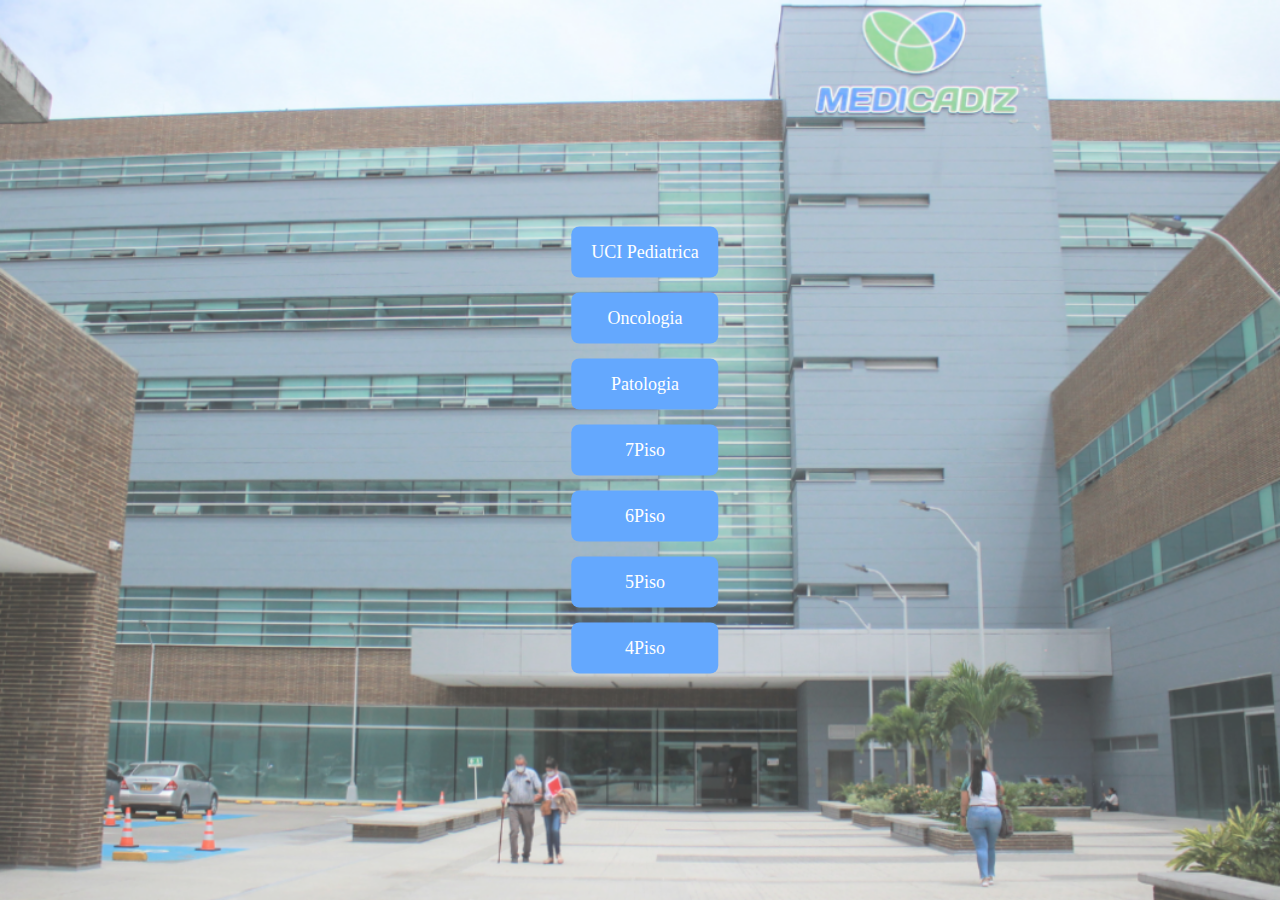
<file: index.html>
<!DOCTYPE html>
<html lang="es">

<head>
    <meta charset="UTF-8">
    <meta name="viewport" content="width=device-width, initial-scale=1.0">
    <title>CAPACITACIONES BIOMEDICA</title>
    <link rel="stylesheet" href="styles.css">
 
</head>

<body>
    <title>Capacitaciones</title>

    <div class="container">
        <img src="Fondo1.png" alt="Fondo de la página">

        <div class="buttons-container">
            <a class="button-link" href="UCIP.html">UCI Pediatrica</a>
            <a class="button-link" href="oncologia.html">Oncologia</a>
            <a class="button-link" href="patologia.html">Patologia</a>
            <a class="button-link" href="7Piso.html">7Piso</a>
            <a class="button-link" href="6piso.html">6Piso</a>
            <a class="button-link" href="5piso.html">5Piso</a>
            <a class="button-link" href="4piso.html">4Piso</a>

            <!-- Puedes agregar más botones aquí -->
        </div>
    </div>
</body>

</html>
</file>
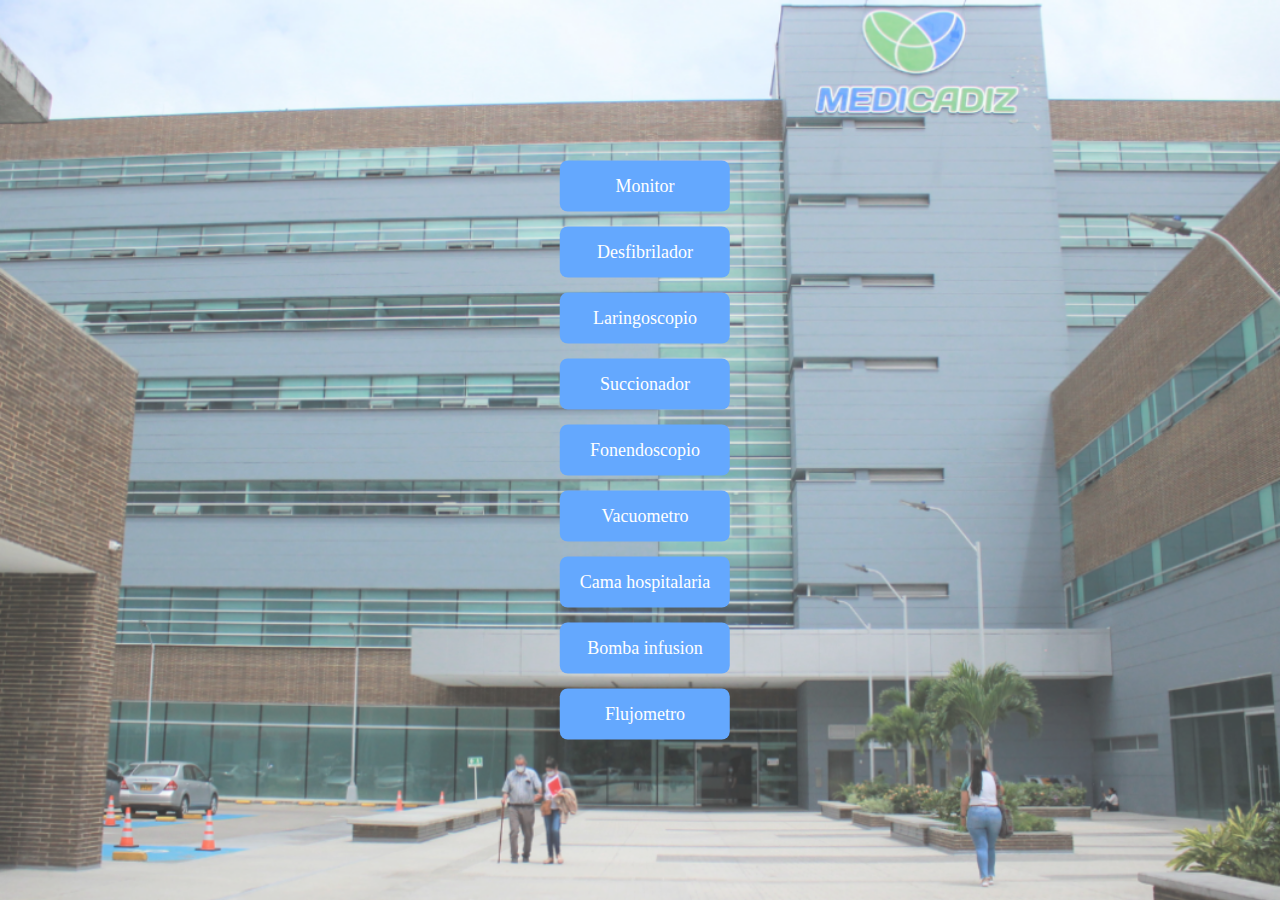
<file: 4Piso.html>
<html lang="en">

<head>
    <meta charset="UTF-8">
    <meta http-equiv="X-UA-Compatible" content="IE=edge">
    <meta name="viewport" content="width=device-width, initial-scale=1.0">
    <link rel="stylesheet" href="styles.css">
    <title>UCIP</title>
</head>

<body>

    <!-- Contenido específico de page1.html -->
    <div class="container">
        <img src="Fondo1.png" alt="Fondo de la página">

        <div class="buttons-container">
            <a class="button-link" href="https://www.google.com">Monitor</a>
            <a class="button-link" href="https://www.google.com">Desfibrilador</a>
            <a class="button-link" href="https://www.google.com">Laringoscopio</a>
            <a class="button-link" href="https://www.google.com">Succionador</a>
            <a class="button-link" href="https://www.google.com">Fonendoscopio</a>
            <a class="button-link" href="https://www.google.com">Vacuometro</a>
            <a class="button-link" href="https://www.google.com">Cama hospitalaria</a>
            <a class="button-link" href="https://www.google.com">Bomba infusion</a>
            <a class="button-link" href="https://www.google.com">Flujometro</a>
        </div>
    </div>


</body>

</html>
</file>
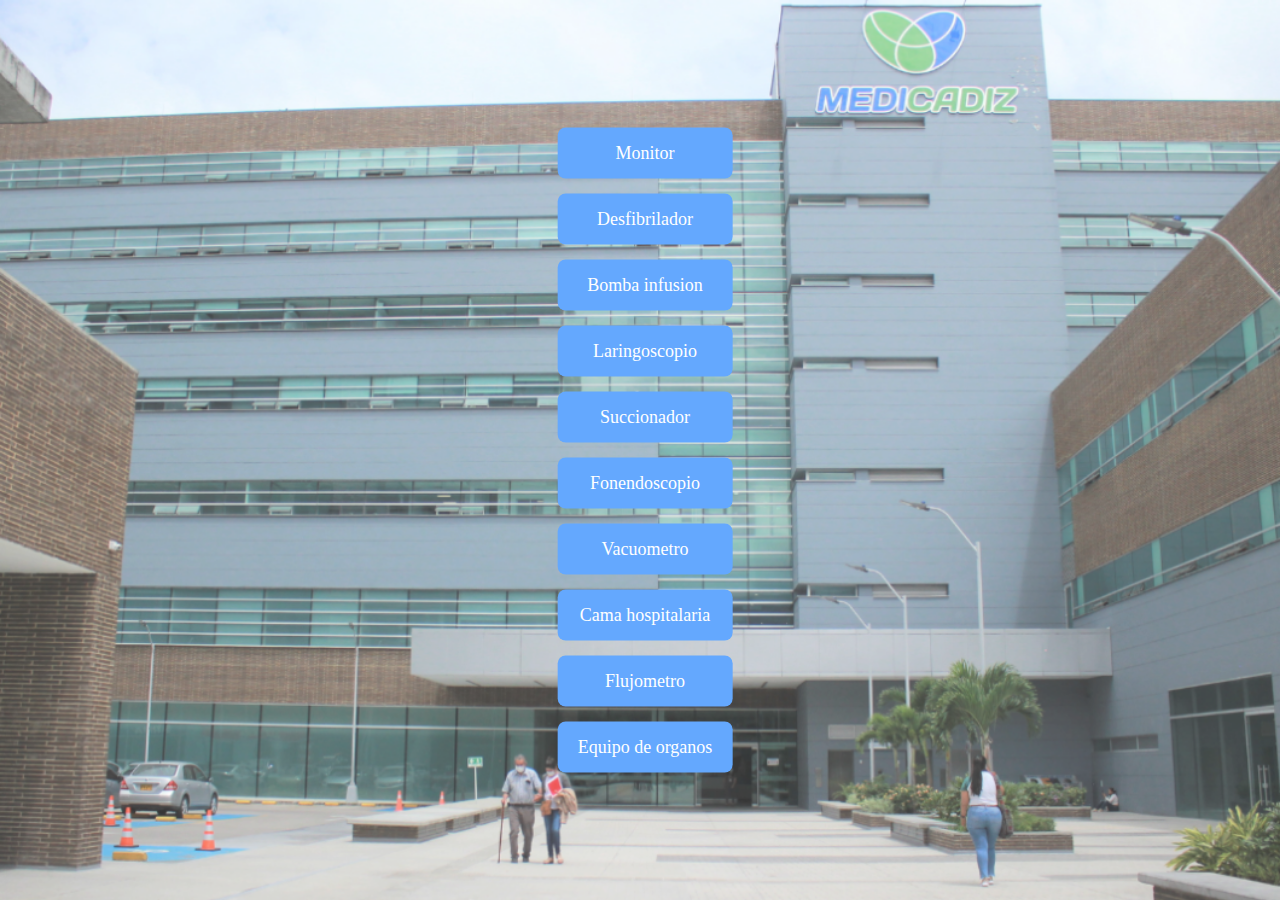
<file: oncologia.html>
<html lang="en">

<head>
    <meta charset="UTF-8">
    <meta http-equiv="X-UA-Compatible" content="IE=edge">
    <meta name="viewport" content="width=device-width, initial-scale=1.0">
    <link rel="stylesheet" href="styles.css">
    <title>UCIP</title>
</head>

<body>

    <!-- Contenido específico de page1.html -->
    <div class="container">
        <img src="Fondo1.png" alt="Fondo de la página">

        <div class="buttons-container">
            <a class="button-link" href="https://www.google.com">Monitor</a>
            <a class="button-link" href="https://www.google.com">Desfibrilador</a>
            <a class="button-link" href="https://www.google.com">Bomba infusion</a>
            <a class="button-link" href="https://www.google.com">Laringoscopio</a>
            <a class="button-link" href="https://www.google.com">Succionador</a>
            <a class="button-link" href="https://www.google.com">Fonendoscopio</a>
            <a class="button-link" href="https://www.google.com">Vacuometro</a>
            <a class="button-link" href="https://www.google.com">Cama hospitalaria</a>
            <a class="button-link" href="https://www.google.com">Flujometro</a>
            <a class="button-link" href="https://www.google.com">Equipo de organos</a>
        </div>
    </div>


</body>

</html>
</file>
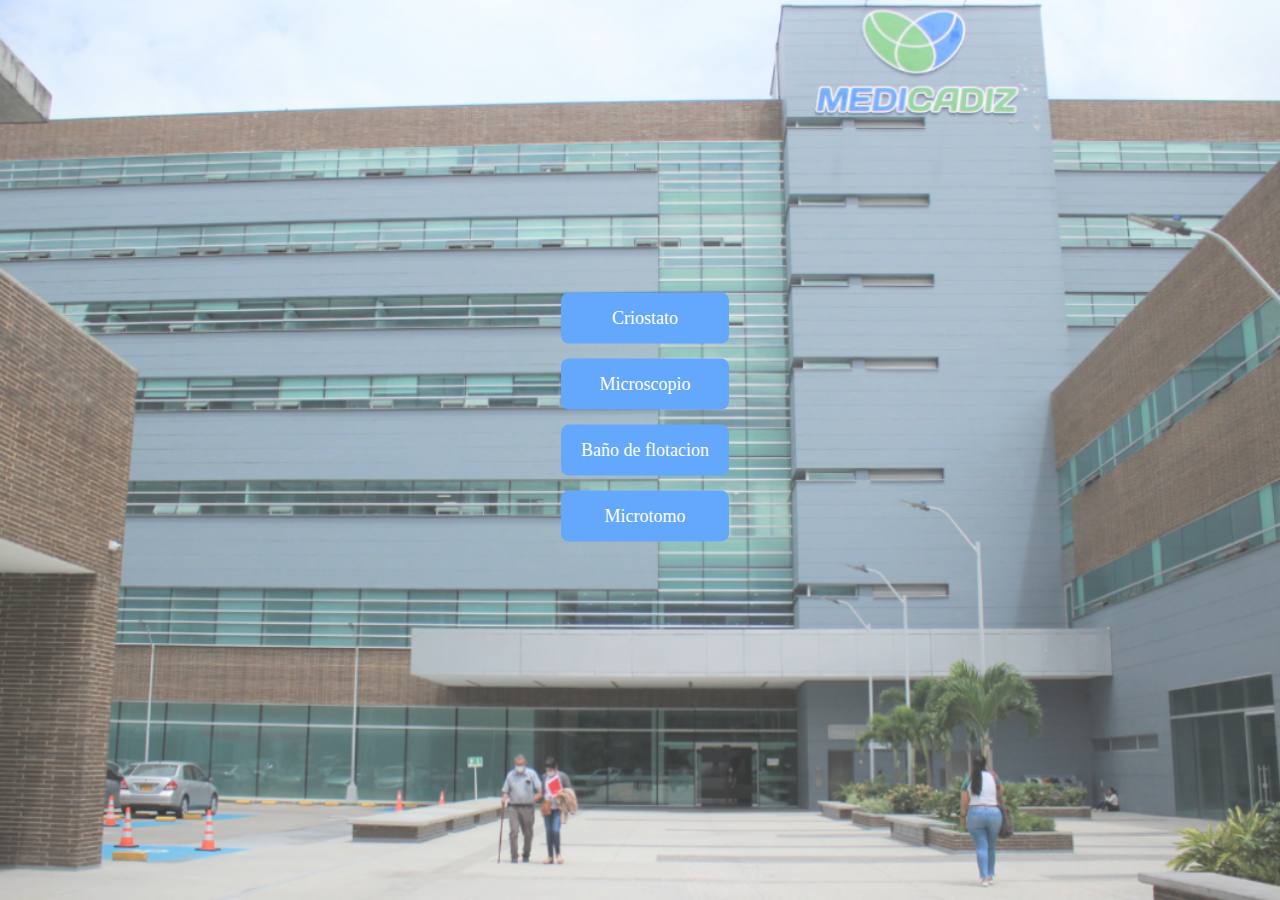
<file: patologia.html>
<html lang="en">

<head>
    <meta charset="UTF-8">
    <meta http-equiv="X-UA-Compatible" content="IE=edge">
    <meta name="viewport" content="width=device-width, initial-scale=1.0">
    <link rel="stylesheet" href="styles.css">
    <title>UCIP</title>
</head>

<body>

    <!-- Contenido específico de page1.html -->
    <div class="container">
        <img src="Fondo1.png" alt="Fondo de la página">

        <div class="buttons-container">
            <a class="button-link" href="https://www.google.com">Criostato</a>
            <a class="button-link" href="https://www.google.com">Microscopio</a>
            <a class="button-link" href="https://www.google.com">Baño de flotacion</a>
            <a class="button-link" href="https://www.google.com">Microtomo</a>
        </div>
    </div>


</body>

</html>
</file>
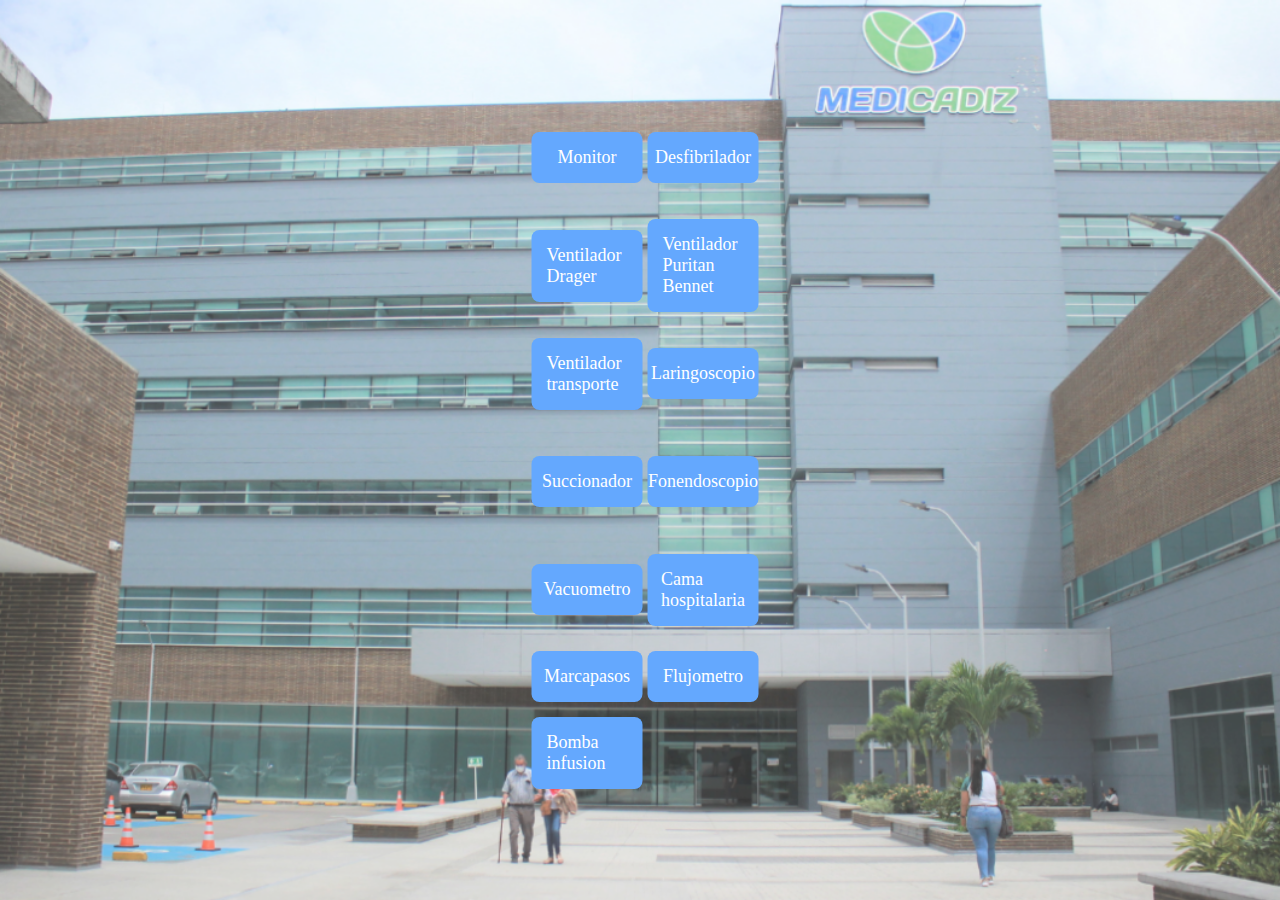
<file: UCIIntermedia.html>
<html lang="en">

<head>
    <meta charset="UTF-8">
    <meta http-equiv="X-UA-Compatible" content="IE=edge">
    <meta name="viewport" content="width=device-width, initial-scale=1.0">
    <link rel="stylesheet" href="styles.css">
    <title>UCI Intermedia</title>
</head>

<body>

    <!-- Contenido específico de page1.html -->
    <div class="container">
        <img src="Fondo1.png" alt="Fondo de la página">

        <div class="buttons-container">
            <a class="button-link" href="https://www.google.com">Monitor</a>
            <a class="button-link" href="https://www.google.com">Desfibrilador</a>
            <a class="button-link" href="https://www.google.com">Ventilador Drager</a>
            <a class="button-link" href="https://www.google.com">Ventilador Puritan Bennet</a>
            <a class="button-link" href="https://www.google.com">Ventilador transporte</a>
            <a class="button-link" href="https://www.google.com">Laringoscopio</a>
            <a class="button-link" href="https://www.google.com">Succionador</a>
            <a class="button-link" href="https://www.google.com">Fonendoscopio</a>
            <a class="button-link" href="https://www.google.com">Vacuometro</a>
            <a class="button-link" href="https://www.google.com">Cama hospitalaria</a>
            <a class="button-link" href="https://www.google.com">Marcapasos</a>
            <a class="button-link" href="https://www.google.com">Flujometro</a>
            <a class="button-link" href="https://www.google.com">Bomba infusion</a>

            <!-- Repite para los demás botones -->
            <!-- <button onclick="redirect('www.aquivalacapacitacion.com')">Botón C</button> -->
            <!-- ... -->
            <!-- <button onclick="redirect('www.aquivalacapacitacion.com')">Botón E</button> -->
        </div>
    </div>


</body>

</html>
</file>
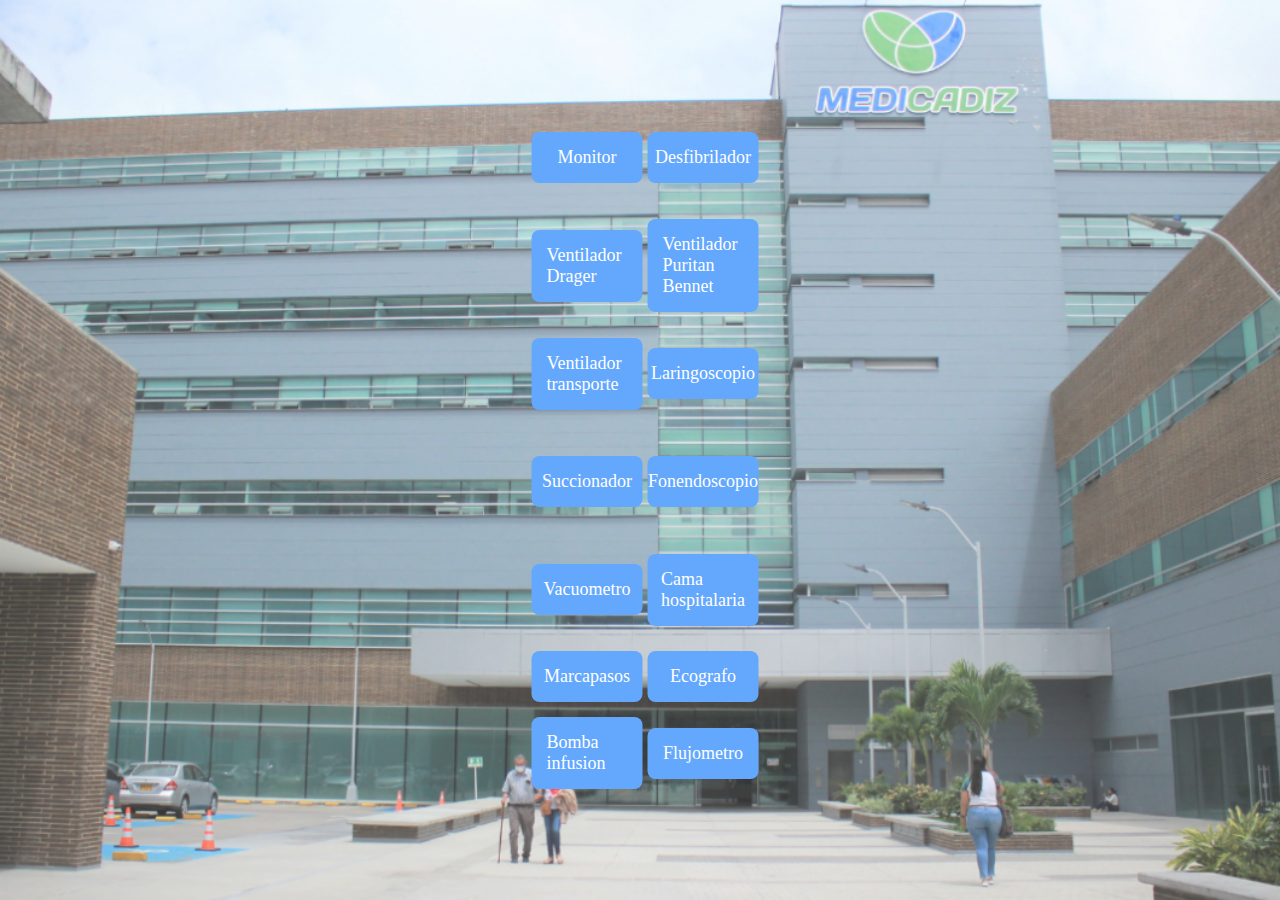
<file: UCIP.html>
<html lang="en">

<head>
    <meta charset="UTF-8">
    <meta http-equiv="X-UA-Compatible" content="IE=edge">
    <meta name="viewport" content="width=device-width, initial-scale=1.0">
    <link rel="stylesheet" href="styles.css">
    <title>UCIP</title>
</head>

<body>

    <!-- Contenido específico de page1.html -->
    <div class="container">
        <img src="Fondo1.png" alt="Fondo de la página">
    
        <div class="buttons-container">
        <a class="button-link" href="https://www.google.com">Monitor</a>
        <a class="button-link" href="https://www.google.com">Desfibrilador</a>
        <a class="button-link" href="https://www.google.com">Ventilador Drager</a>
        <a class="button-link" href="https://www.google.com">Ventilador Puritan Bennet</a>
        <a class="button-link" href="https://www.google.com">Ventilador transporte</a>
        <a class="button-link" href="https://www.google.com">Laringoscopio</a>
        <a class="button-link" href="https://www.google.com">Succionador</a>
        <a class="button-link" href="https://www.google.com">Fonendoscopio</a>
        <a class="button-link" href="https://www.google.com">Vacuometro</a>
        <a class="button-link" href="https://www.google.com">Cama hospitalaria</a>
        <a class="button-link" href="https://www.google.com">Marcapasos</a>
        <a class="button-link" href="https://www.google.com">Ecografo</a>
        <a class="button-link" href="https://www.google.com">Bomba infusion</a>
        <a class="button-link" href="https://www.google.com">Flujometro</a>
        </div>
    </div>


</body>

</html>
</file>
<file: styles.css>
body,
html {
    margin: 0;
    padding: 0;
    height: 100%;
    font-size: 16px;
    /* Ajustar el tamaño de fuente base para dispositivos móviles */
}

.container {
    position: relative;
    width: 100%;
    height: 100vh;
    overflow: hidden;
}

img {
    width: 100%;
    height: 100%;
    object-fit: cover;
    position: absolute;
    opacity: 0.8;
}

.buttons-container {
    display: grid;
    grid-template-columns: repeat(auto-fit, minmax(100px, 1fr));
    /* Columnas automáticas, mínimo 100px */
    grid-template-rows: repeat(5, 1fr);
    gap: 15px;
    /* Reduje el espacio entre los botones para dispositivos móviles */
    justify-content: center;
    align-items: center;
    position: absolute;
    top: 50%;
    left: 50%;
    transform: translate(-50%, -50%);
}

.button-link {
    display: flex;
    align-items: center;
    justify-content: center;
    padding: 15px;
    font-size: 18px;
    /* Ajuste del tamaño de fuente para dispositivos móviles */
    background-color: rgb(100, 168, 254);
    color: #fff;
    border: none;
    border-radius: 8px;
    cursor: pointer;
    transition: background-color 0.3s ease;
    width: calc(100% - 20px);
    text-decoration: none;
    position: relative;
    overflow: hidden;
}

.button-link::before {
    content: "";
    position: absolute;
    top: 0;
    left: 0;
    width: 100%;
    height: 100%;
    background: linear-gradient(45deg, rgba(255, 255, 255, 0.3), transparent 50%, rgba(255, 255, 255, 0.3));
    z-index: 1;
    opacity: 0;
    transition: opacity 0.3s ease;
}

.button-link:hover::before {
    opacity: 1;
}

.button-link:hover {
    background-color: rgb(80, 148, 234);
}
</file>
